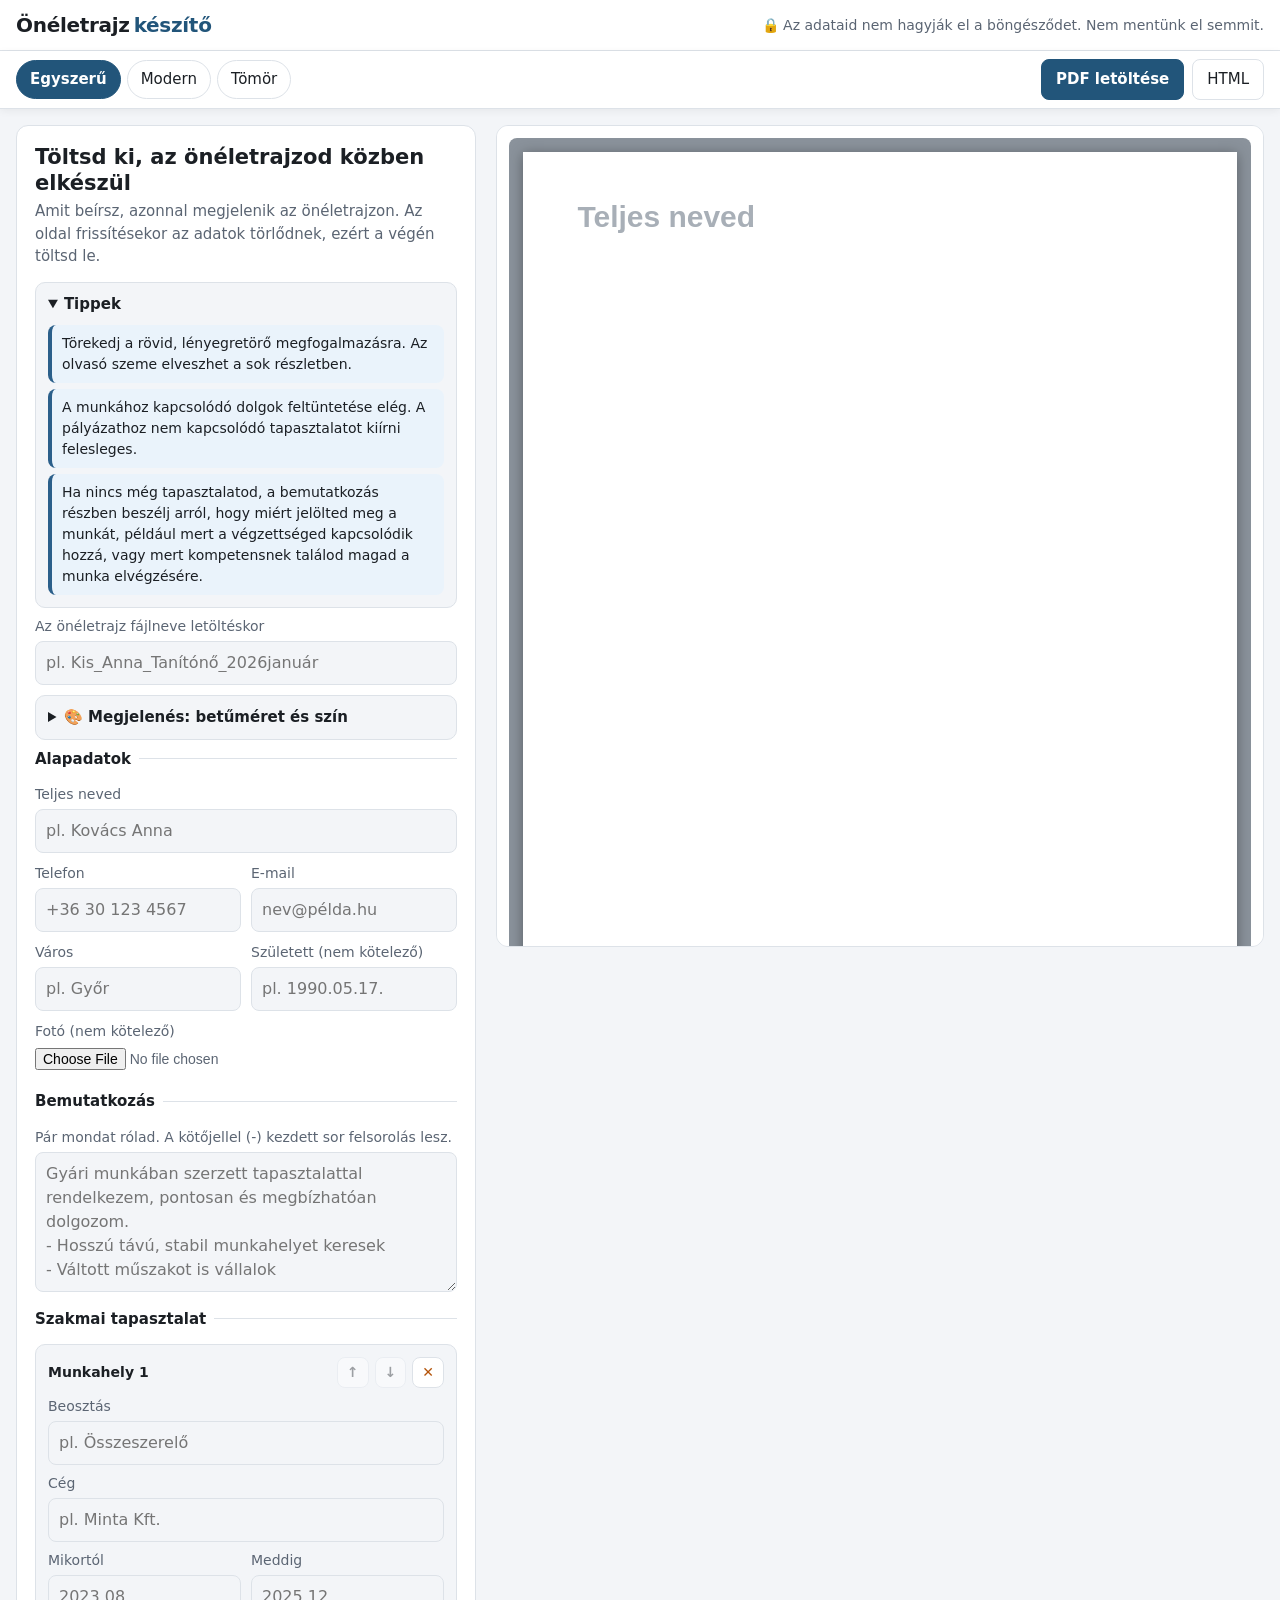
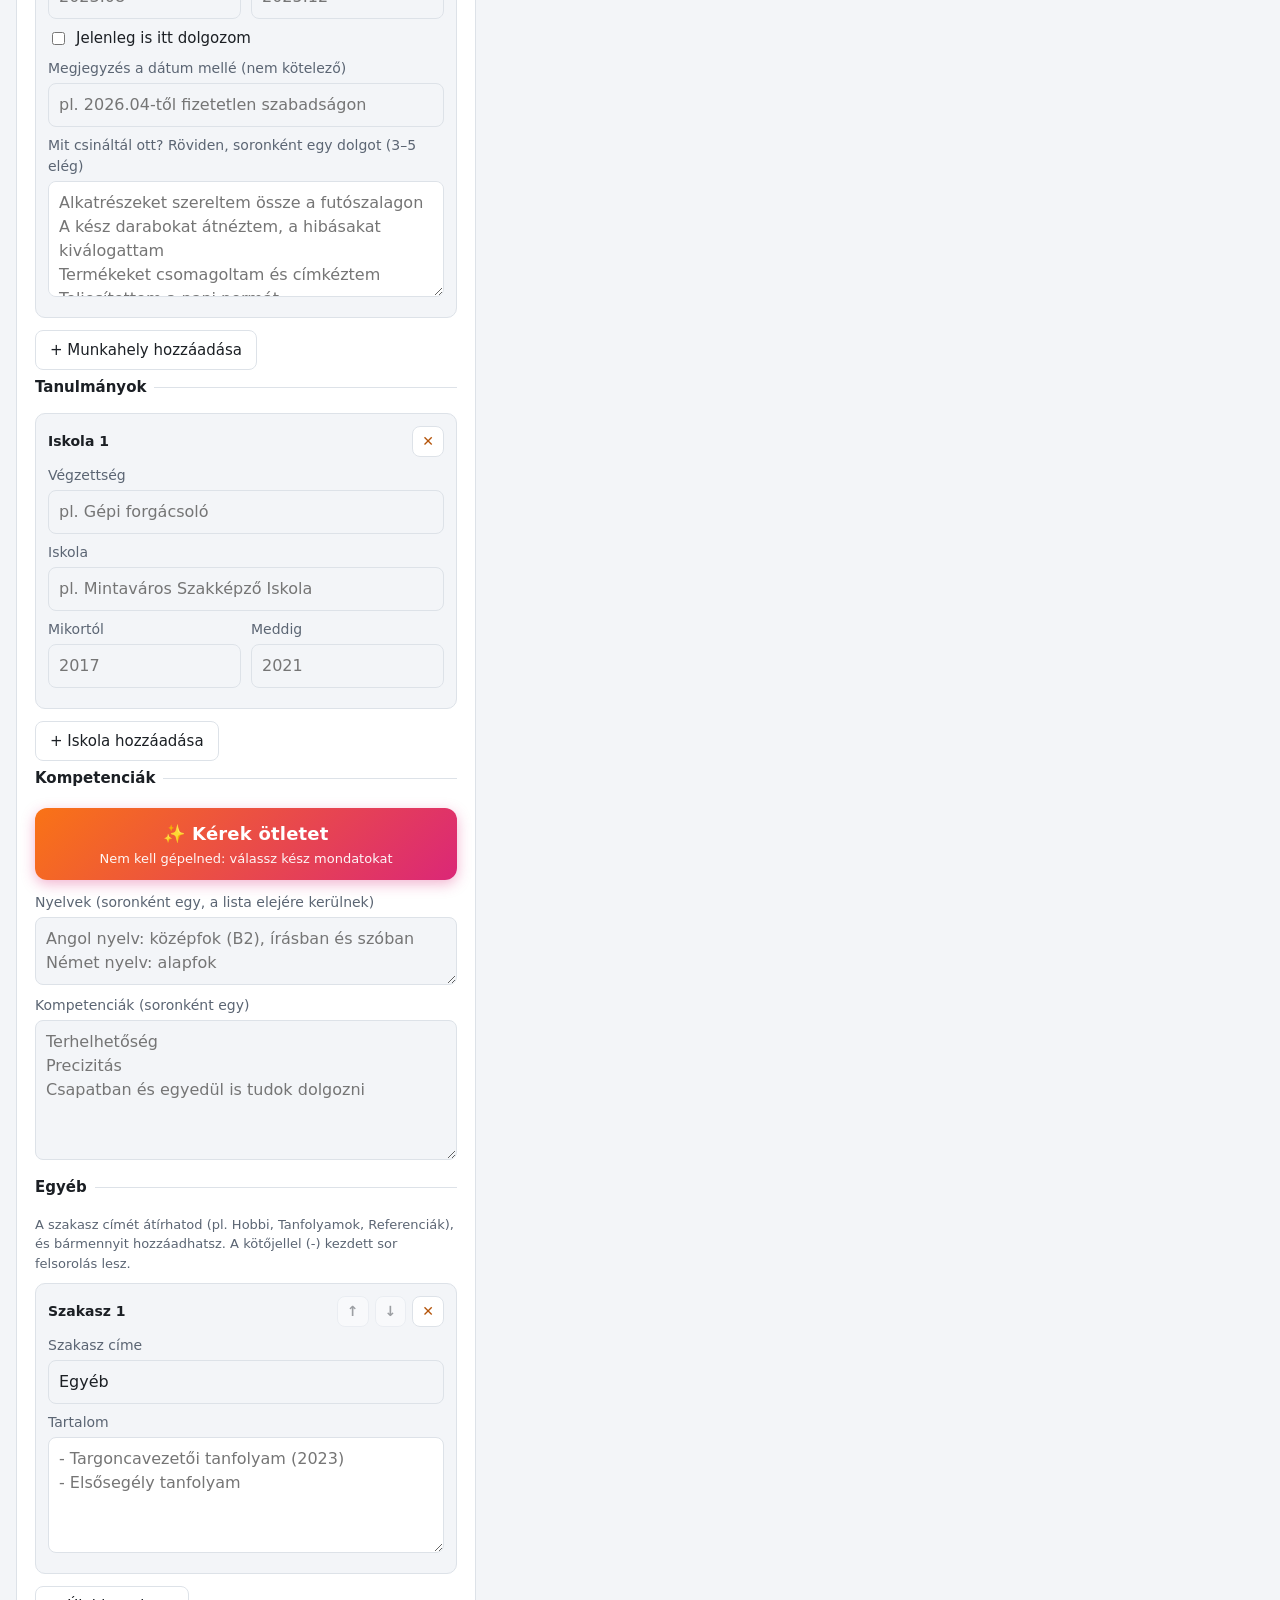
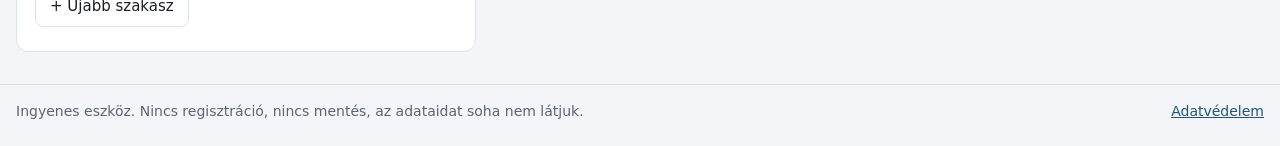
<file: index.html>
<!doctype html>
<html lang="hu">
<head>
<meta charset="utf-8">
<meta name="viewport" content="width=device-width, initial-scale=1">
<title>Önéletrajz készítő – ingyenes, regisztráció nélkül</title>
<meta name="description" content="Ingyenes magyar önéletrajz készítő. Töltsd ki az adataidat, kapj tippeket, és töltsd le PDF-ben vagy HTML-ben. Semmit nem mentünk el, minden a böngésződben marad.">
<link rel="stylesheet" href="style.css">

<!-- Az önéletrajz lap stílusa. Ez kerül a letöltött HTML-be is, ezért külön blokk.
     --fs: a betűméret-növelés (pt-ban, minden szöveghez ugyanannyit ad hozzá)
     --ac: kiemelő szín, --acd: sötétebb változat (háttérnek), --acl: világos változat -->
<style id="sheet-css">
@page { size: A4; margin: 0; }
.sheet, .sheet * { box-sizing: border-box; }
.sheet {
  --fs: 2pt; --ac: hsl(214, 50%, 35%); --acd: hsl(214, 50%, 30%); --acl: hsl(214, 75%, 82%);
  width: 210mm; min-height: 297mm; background: #fff; color: #111;
  font-family: Arial, Helvetica, "Segoe UI", sans-serif;
  font-size: calc(11.5pt + var(--fs)); line-height: 1.4;
  -webkit-print-color-adjust: exact; print-color-adjust: exact;
}
.sheet h1, .sheet h2, .sheet h3, .sheet p, .sheet ul { margin: 0; padding: 0; }
.sheet ul { list-style: none; }
.sheet .ph { color: #a8afb7; }
.sheet .item { break-inside: avoid; }
.sheet .bul li { position: relative; padding-left: 5mm; margin-top: .8mm; }
.sheet .bul li::before { content: "●"; position: absolute; left: 0; top: .3mm; font-size: calc(8.5pt + var(--fs)); }
.sheet .photo { object-fit: cover; display: block; }
.sheet .when { color: #666; }

/* Egyszerű (alapértelmezett) */
.t-simple { padding: 14mm 16mm; }
.t-simple .head { display: flex; align-items: flex-start; gap: 3mm; }
.t-simple .photo { width: 32mm; height: 40mm; flex: none; }
.t-simple h1 { font-size: calc(23pt + var(--fs)); line-height: 1.15; color: var(--ac); font-weight: 700; }
.t-simple .role { font-size: calc(12.5pt + var(--fs)); color: #444; }
.t-simple .contact, .t-simple .born { color: #666; font-size: calc(12.5pt + var(--fs)); }
.t-simple .contact span + span::before { content: "|"; margin: 0 2mm; }
.t-simple h2 { font-size: calc(12.5pt + var(--fs)); line-height: 1.1; text-transform: uppercase; color: var(--ac); font-weight: 700; border-bottom: .3mm solid var(--ac); margin: 5mm 0 2mm; padding-bottom: .2mm; }
.t-simple p { margin-bottom: 1.5mm; }
.t-simple .bul { margin: 1.5mm 0 0 3mm; }
.t-simple .item { margin-bottom: 3.2mm; }
.t-simple .when { display: block; font-size: calc(11pt + var(--fs)); }
.t-simple .sub { font-weight: 400; }

/* Modern */
.t-modern { display: grid; grid-template-columns: 62mm 1fr; padding: 0; }
.t-modern .aside { background: var(--acd); color: #fff; padding: 14mm 7mm; }
.t-modern .aside, .t-modern .aside * { font-weight: 400; }
.t-modern .aside .photo { width: 40mm; height: 40mm; border-radius: 50%; margin: 0 auto 7mm; }
.t-modern .aside h2 { font-size: calc(10pt + var(--fs)); text-transform: uppercase; letter-spacing: .12em; margin: 6mm 0 2mm; color: var(--acl); }
.t-modern .aside li { font-size: calc(10.2pt + var(--fs)); margin-top: 1mm; overflow-wrap: anywhere; }
.t-modern .main { padding: 15mm 12mm 14mm 11mm; }
.t-modern h1 { font-size: calc(27pt + var(--fs)); line-height: 1.08; color: var(--acd); }
.t-modern .role { font-size: calc(13pt + var(--fs)); color: #5b6573; margin-top: 1.5mm; }
.t-modern .main h2 { font-size: calc(11pt + var(--fs)); font-weight: 700; text-transform: uppercase; letter-spacing: .14em; color: var(--acd); margin: 7mm 0 2.5mm; }
.t-modern .main p { margin-bottom: 1.5mm; }
.t-modern .item { margin-bottom: 3.5mm; padding-left: 3.5mm; border-left: .7mm solid var(--acl); }
.t-modern .when { display: block; font-size: calc(10pt + var(--fs)); }
.t-modern .sub { color: #5b6573; font-weight: 400; }

/* Tömör */
.t-compact { padding: 13mm 14mm; font-size: calc(10.5pt + var(--fs)); line-height: 1.38; }
.t-compact .head { display: flex; gap: 6mm; align-items: center; }
.t-compact .photo { width: 24mm; height: 24mm; border-radius: 3mm; flex: none; }
.t-compact h1 { font-size: calc(23pt + var(--fs)); line-height: 1.1; color: var(--ac); }
.t-compact .role { font-size: calc(12pt + var(--fs)); color: #444; }
.t-compact .contact { margin-top: 1mm; font-size: calc(10pt + var(--fs)); display: flex; flex-wrap: wrap; gap: 0 4mm; color: #3a424b; }
.t-compact .born { font-size: calc(10pt + var(--fs)); color: #3a424b; }
.t-compact h2 { font-size: calc(10pt + var(--fs)); text-transform: uppercase; letter-spacing: .12em; color: #fff; background: var(--acd); padding: .8mm 2.5mm; margin: 4.5mm 0 2mm; }
.t-compact p { margin-bottom: 1mm; }
.t-compact .item { margin-bottom: 2.5mm; }
.t-compact .row { display: flex; justify-content: space-between; gap: 5mm; }
.t-compact .when { font-size: calc(10pt + var(--fs)); white-space: nowrap; }
.t-compact .sub { font-weight: 400; color: #444; }
.t-compact .cols { columns: 2; column-gap: 8mm; }
</style>
</head>
<body>

<header class="top no-print">
  <div class="wrap">
    <a class="brand" href="./">Önéletrajz<span>készítő</span></a>
    <p class="privacy">🔒 Az adataid nem hagyják el a böngésződet. Nem mentünk el semmit.</p>
  </div>
</header>

<!-- Mindig látható sáv: sablon és letöltés -->
<div class="bar no-print">
  <div class="wrap bar-in">
    <div class="tpls" role="radiogroup" aria-label="Sablon">
      <label><input type="radio" name="tpl" value="simple" checked><span>Egyszerű</span></label>
      <label><input type="radio" name="tpl" value="modern"><span>Modern</span></label>
      <label><input type="radio" name="tpl" value="compact"><span>Tömör</span></label>
    </div>
    <div class="actions">
      <button type="button" id="btn-print" class="primary">PDF<span class="long"> letöltése</span></button>
      <button type="button" id="btn-html" class="ghost">HTML</button>
    </div>
  </div>
</div>

<main class="app wrap">

  <!-- ELŐNÉZET (mobilon felül, gépen jobb oldalt) -->
  <section class="panel preview" aria-label="Előnézet">
    <div class="stage" id="stage">
      <div id="sheet-wrap"></div>
    </div>
    <p class="hint no-print center">PDF-nél a nyomtatási ablakban válaszd a „Mentés PDF-ként” lehetőséget, és kapcsold ki a „Fejlécek és láblécek” négyzetet.</p>
  </section>

  <!-- ŰRLAP -->
  <section class="panel form no-print" aria-label="Adatok">
    <h1 class="page-title">Töltsd ki, az önéletrajzod közben elkészül</h1>
    <p class="lead">Amit beírsz, azonnal megjelenik az önéletrajzon. Az oldal frissítésekor az adatok törlődnek, ezért a végén töltsd le.</p>

    <details class="tipsbox" open>
      <summary>Tippek</summary>
      <div class="tips">
        <div class="tip info">Törekedj a rövid, lényegretörő megfogalmazásra. Az olvasó szeme elveszhet a sok részletben.</div>
        <div class="tip info">A munkához kapcsolódó dolgok feltüntetése elég. A pályázathoz nem kapcsolódó tapasztalatot kiírni felesleges.</div>
        <div class="tip info">Ha nincs még tapasztalatod, a bemutatkozás részben beszélj arról, hogy miért jelölted meg a munkát, például mert a végzettséged kapcsolódik hozzá, vagy mert kompetensnek találod magad a munka elvégzésére.</div>
      </div>
    </details>

    <label class="filename">Az önéletrajz fájlneve letöltéskor
      <input data-key="fileName" spellcheck="false" autocomplete="off" placeholder="pl. Kis_Anna_Tanítónő_2026január">
    </label>

    <details class="tipsbox look">
      <summary>🎨 Megjelenés: betűméret és szín</summary>
      <div class="look-in">
        <div class="look-row">
          <span class="look-label">Betűméret</span>
          <div class="stepper">
            <button type="button" id="fs-minus" class="ghost" aria-label="Betűméret csökkentése 2 ponttal">A−</button>
            <output id="fs-label" aria-live="polite">alap</output>
            <button type="button" id="fs-plus" class="ghost" aria-label="Betűméret növelése 2 ponttal">A+</button>
          </div>
        </div>
        <p class="hint">Minden lépés minden szöveghez 2 pontot ad hozzá.</p>

        <div class="look-row">
          <span class="look-label">Szín</span>
          <span class="swatch" id="swatch" aria-hidden="true"></span>
          <button type="button" id="color-reset" class="ghost mini">Alap szín</button>
        </div>
        <label class="rangelab">Árnyalat
          <input type="range" id="hue" class="range hue" min="0" max="360" step="1" value="214" aria-label="Szín árnyalata">
        </label>
        <label class="rangelab">Világosabb – sötétebb
          <input type="range" id="light" class="range light" min="20" max="45" step="1" value="35" aria-label="Szín világossága">
        </label>
      </div>
    </details>

    <fieldset>
      <legend>Alapadatok</legend>
      <label>Teljes neved
        <input data-key="name" autocomplete="name" autocapitalize="words" spellcheck="true" lang="hu" placeholder="pl. Kovács Anna">
      </label>
      <div class="two">
        <label>Telefon
          <input data-key="phone" type="tel" autocomplete="tel" placeholder="+36 30 123 4567">
        </label>
        <label>E-mail
          <input data-key="email" type="email" autocomplete="email" autocapitalize="none" autocorrect="off" spellcheck="false" placeholder="nev@példa.hu">
        </label>
      </div>
      <div class="two">
        <label>Város
          <input data-key="city" spellcheck="true" lang="hu" placeholder="pl. Győr">
        </label>
        <label>Született (nem kötelező)
          <input data-key="born" placeholder="pl. 1990.05.17.">
        </label>
      </div>
      <div class="photo-row">
        <label class="filebtn">Fotó (nem kötelező)
          <input id="f-photo" type="file" accept="image/*">
        </label>
        <button type="button" id="photo-remove" class="ghost" hidden>Fotó törlése</button>
      </div>
    </fieldset>

    <fieldset>
      <legend>Bemutatkozás</legend>
      <label>Pár mondat rólad. A kötőjellel (-) kezdett sor felsorolás lesz.
        <textarea data-key="summary" rows="5" spellcheck="true" lang="hu" placeholder="Gyári munkában szerzett tapasztalattal rendelkezem, pontosan és megbízhatóan dolgozom.&#10;- Hosszú távú, stabil munkahelyet keresek&#10;- Váltott műszakot is vállalok"></textarea>
      </label>
    </fieldset>

    <fieldset>
      <legend>Szakmai tapasztalat</legend>
      <div id="jobs-list"></div>
      <button type="button" id="add-job" class="ghost">+ Munkahely hozzáadása</button>
    </fieldset>

    <fieldset>
      <legend>Tanulmányok</legend>
      <div id="edus-list"></div>
      <button type="button" id="add-edu" class="ghost">+ Iskola hozzáadása</button>
    </fieldset>

    <fieldset>
      <legend>Kompetenciák</legend>
      <button type="button" id="ideas-btn" class="ideas-btn" aria-expanded="false" aria-controls="ideas"><span class="ib-main">✨ Kérek ötletet</span><span class="ib-sub">Nem kell gépelned: válassz kész mondatokat</span></button>
      <label>Nyelvek (soronként egy, a lista elejére kerülnek)
        <textarea data-key="langs" rows="2" spellcheck="true" lang="hu" placeholder="Angol nyelv: középfok (B2), írásban és szóban&#10;Német nyelv: alapfok"></textarea>
      </label>
      <label>Kompetenciák (soronként egy)
        <textarea data-key="skills" id="f-skills" rows="5" spellcheck="true" lang="hu" placeholder="Terhelhetőség&#10;Precizitás&#10;Csapatban és egyedül is tudok dolgozni"></textarea>
      </label>
      <div id="ideas" class="ideas" hidden>
        <p class="hint">Válassz területet, majd koppints a mondatokra. Újra koppintva kiveszed.</p>
        <div class="chips" id="idea-cats" role="tablist" aria-label="Terület"></div>
        <div class="pills" id="idea-list"></div>
      </div>
    </fieldset>

    <fieldset>
      <legend>Egyéb</legend>
      <p class="hint">A szakasz címét átírhatod (pl. Hobbi, Tanfolyamok, Referenciák), és bármennyit hozzáadhatsz. A kötőjellel (-) kezdett sor felsorolás lesz.</p>
      <div id="others-list"></div>
      <button type="button" id="add-other" class="ghost">+ Újabb szakasz</button>
    </fieldset>
  </section>
</main>

<!-- Ide jöhet majd hirdetés, a lap és az űrlap közé nem, csak az oldal aljára. -->
<footer class="foot no-print">
  <div class="wrap">
    <p>Ingyenes eszköz. Nincs regisztráció, nincs mentés, az adataidat soha nem látjuk.</p>
    <p><a href="adatvedelem.html">Adatvédelem</a></p>
  </div>
</footer>

<script src="app.js"></script>
</body>
</html>
</file>
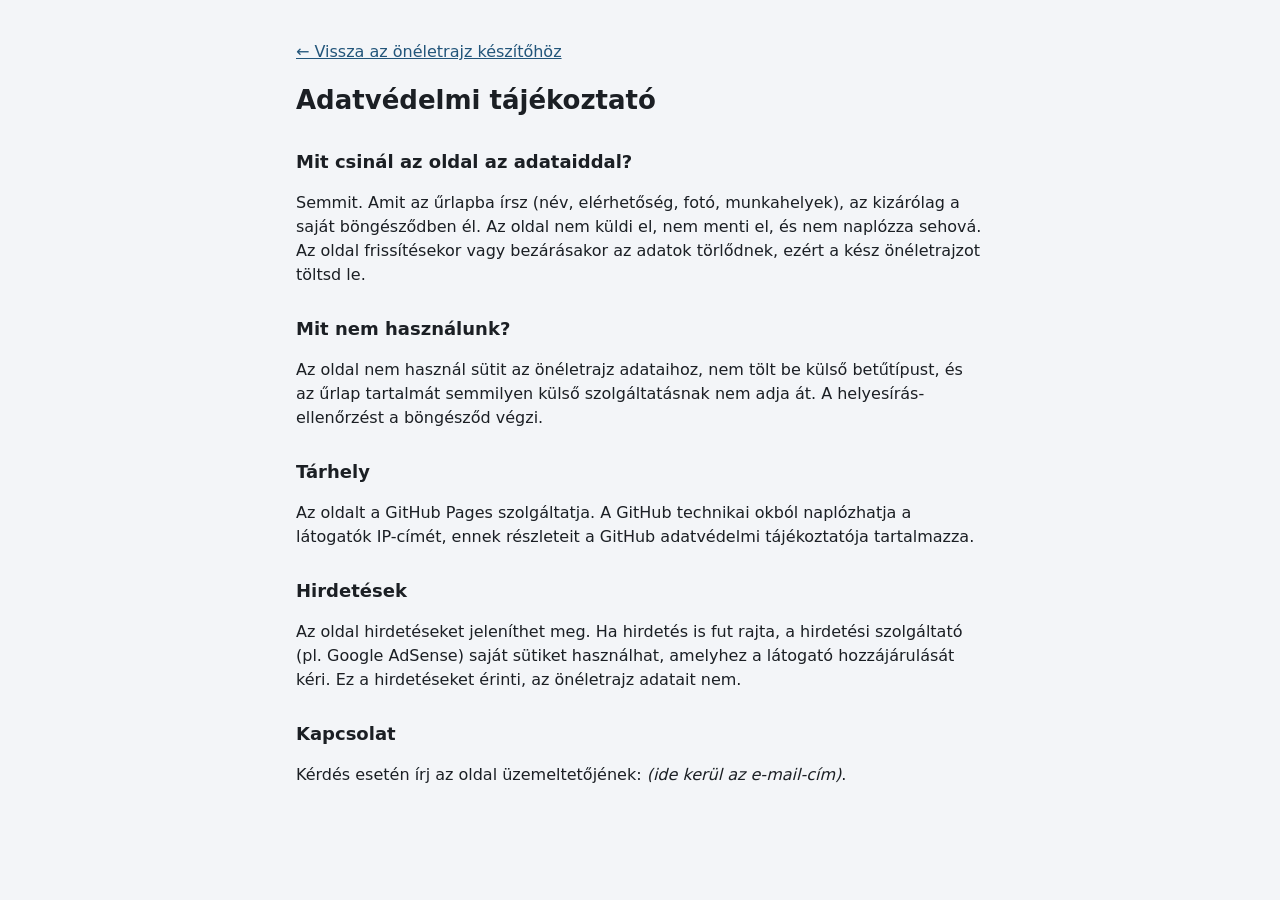
<file: adatvedelem.html>
<!doctype html>
<html lang="hu">
<head>
<meta charset="utf-8">
<meta name="viewport" content="width=device-width, initial-scale=1">
<title>Adatvédelem – Önéletrajz készítő</title>
<link rel="stylesheet" href="style.css">
<style>.doc{max-width:720px;margin:0 auto;padding:24px 16px 48px}.doc h1{font-size:26px}.doc h2{font-size:18px;margin-top:28px}.doc a{color:var(--accent)}</style>
</head>
<body>
<div class="doc">
  <p><a href="./">← Vissza az önéletrajz készítőhöz</a></p>
  <h1>Adatvédelmi tájékoztató</h1>

  <h2>Mit csinál az oldal az adataiddal?</h2>
  <p>Semmit. Amit az űrlapba írsz (név, elérhetőség, fotó, munkahelyek), az kizárólag a saját böngésződben él. Az oldal nem küldi el, nem menti el, és nem naplózza sehová. Az oldal frissítésekor vagy bezárásakor az adatok törlődnek, ezért a kész önéletrajzot töltsd le.</p>

  <h2>Mit nem használunk?</h2>
  <p>Az oldal nem használ sütit az önéletrajz adataihoz, nem tölt be külső betűtípust, és az űrlap tartalmát semmilyen külső szolgáltatásnak nem adja át. A helyesírás-ellenőrzést a böngésződ végzi.</p>

  <h2>Tárhely</h2>
  <p>Az oldalt a GitHub Pages szolgáltatja. A GitHub technikai okból naplózhatja a látogatók IP-címét, ennek részleteit a GitHub adatvédelmi tájékoztatója tartalmazza.</p>

  <h2>Hirdetések</h2>
  <p>Az oldal hirdetéseket jeleníthet meg. Ha hirdetés is fut rajta, a hirdetési szolgáltató (pl. Google AdSense) saját sütiket használhat, amelyhez a látogató hozzájárulását kéri. Ez a hirdetéseket érinti, az önéletrajz adatait nem.</p>

  <h2>Kapcsolat</h2>
  <p>Kérdés esetén írj az oldal üzemeltetőjének: <em>(ide kerül az e-mail-cím)</em>.</p>
</div>
</body>
</html>
</file>
<file: style.css>
:root {
  --bg: #f3f5f8; --card: #fff; --ink: #1b1f24; --muted: #5b6573; --line: #dde2e8;
  --accent: #22557a; --accent-ink: #fff; --warn: #b4540a; --warn-bg: #fff4e8; --info: #2b5f8a; --info-bg: #eaf3fb; --ok: #1d6b44; --ok-bg: #e8f6ee;
  --bar: 58px;
}
@media (prefers-color-scheme: dark) {
  :root { --bg: #14181d; --card: #1c2229; --ink: #e8ecf1; --muted: #9aa5b1; --line: #2c353f;
    --accent: #5aa6d6; --accent-ink: #0c1620; --warn: #f0a560; --warn-bg: #2b2016; --info: #86bde8; --info-bg: #172433; --ok: #6fd09b; --ok-bg: #14281d; }
}
* { box-sizing: border-box; }
html { -webkit-text-size-adjust: 100%; }
body { margin: 0; background: var(--bg); color: var(--ink); font: 16px/1.5 system-ui, -apple-system, "Segoe UI", Roboto, Arial, sans-serif; }
.wrap { max-width: 1400px; margin: 0 auto; padding: 0 16px; }

.top { background: var(--card); border-bottom: 1px solid var(--line); }
.top .wrap { display: flex; flex-wrap: wrap; gap: 4px 20px; align-items: center; justify-content: space-between; padding-top: 10px; padding-bottom: 10px; }
.brand { font-weight: 800; font-size: 20px; color: var(--ink); text-decoration: none; letter-spacing: -.3px; }
.brand span { color: var(--accent); margin-left: 4px; }
.privacy { margin: 0; font-size: 14px; color: var(--muted); }

/* mindig látható sablon- és letöltősáv */
.bar { position: sticky; top: 0; z-index: 20; background: var(--card); border-bottom: 1px solid var(--line); box-shadow: 0 2px 8px rgba(0,0,0,.06); }
.bar-in { display: flex; flex-wrap: wrap; gap: 8px 12px; justify-content: space-between; align-items: center; padding-top: 8px; padding-bottom: 8px; }
.tpls { display: flex; gap: 6px; flex-wrap: wrap; }
.tpls label { margin: 0; }
.tpls input { position: absolute; opacity: 0; pointer-events: none; }
.tpls span { display: inline-block; padding: 7px 13px; border: 1px solid var(--line); border-radius: 999px; color: var(--ink); cursor: pointer; font-size: 15px; }
.tpls input:checked + span { background: var(--accent); color: var(--accent-ink); border-color: var(--accent); font-weight: 600; }
.tpls input:focus-visible + span { outline: 2px solid var(--accent); outline-offset: 2px; }
.actions { display: flex; gap: 8px; }

/* elrendezés: gépen az űrlap bal, az előnézet jobb oldalt; mobilon az előnézet van felül */
.app { display: grid; grid-template-columns: minmax(340px, 460px) 1fr; gap: 20px; padding-top: 16px; padding-bottom: 32px; align-items: start; }
.panel { background: var(--card); border: 1px solid var(--line); border-radius: 12px; padding: 18px; min-width: 0; }
.form { grid-column: 1; grid-row: 1; }
.preview { grid-column: 2; grid-row: 1; position: sticky; top: calc(var(--bar) + 10px); max-height: calc(100vh - var(--bar) - 20px); overflow: auto; padding: 12px; }
.page-title { font-size: 21px; line-height: 1.25; margin: 0 0 4px; }
.lead { margin: 0 0 14px; color: var(--muted); font-size: 15px; }

fieldset { border: 0; border-top: 1px solid var(--line); margin: 0; padding: 14px 0 6px; min-width: 0; }
legend { font-weight: 700; padding: 0 8px 0 0; font-size: 15px; }
label { display: block; font-size: 14px; color: var(--muted); margin-bottom: 10px; }
input:not([type=checkbox]):not([type=radio]):not([type=file]):not([type=range]), textarea {
  display: block; width: 100%; margin-top: 4px; padding: 9px 10px; font: inherit; font-size: 16px; color: var(--ink);
  background: var(--bg); border: 1px solid var(--line); border-radius: 8px;
}
input:focus, textarea:focus, button:focus-visible, select:focus { outline: 2px solid var(--accent); outline-offset: 1px; }
textarea { resize: vertical; }
.two { display: grid; grid-template-columns: 1fr 1fr; gap: 0 10px; }
.check { display: flex; align-items: center; gap: 8px; color: var(--ink); font-size: 15px; }
.hint { font-size: 13px; color: var(--muted); margin: 2px 0 10px; }
.center { text-align: center; margin: 8px 0 0; }
.photo-row { display: flex; gap: 10px; align-items: center; flex-wrap: wrap; margin-bottom: 4px; }
.filebtn input { display: block; margin-top: 6px; max-width: 100%; font-size: 14px; }

button { font: inherit; font-size: 15px; cursor: pointer; border-radius: 8px; padding: 8px 14px; border: 1px solid var(--line); background: var(--card); color: var(--ink); }
button.primary { background: var(--accent); color: var(--accent-ink); border-color: var(--accent); font-weight: 700; }
button.ghost:hover { background: var(--bg); }
button.primary:hover { filter: brightness(1.08); }
button.mini { padding: 4px 9px; font-size: 14px; }
button.danger { color: var(--warn); }
button:disabled { opacity: .4; cursor: default; }

.card { border: 1px solid var(--line); border-radius: 10px; padding: 12px; margin-bottom: 12px; background: var(--bg); }
.card .head { display: flex; justify-content: space-between; align-items: center; margin-bottom: 8px; font-weight: 600; font-size: 14px; }
.card .head .btns { display: flex; gap: 6px; }
.card label { margin-bottom: 8px; }
.card input:not([type=checkbox]), .card textarea { background: var(--card); }

/* feltűnő "Kérek ötletet" gomb */
.ideas-btn { display: block; width: 100%; margin: 4px 0 12px; padding: 12px 14px; text-align: center; color: #fff; border: 0; border-radius: 12px;
  background: linear-gradient(135deg, #f97316, #db2777); box-shadow: 0 4px 14px rgba(219,39,119,.35); animation: ideapulse 2.4s ease-in-out infinite; }
.ideas-btn:hover { filter: brightness(1.07); }
.ideas-btn[aria-expanded=true] { animation: none; }
.ib-main { display: block; font-size: 18px; font-weight: 800; letter-spacing: .2px; }
.ib-sub { display: block; font-size: 13px; opacity: .95; margin-top: 2px; }
@keyframes ideapulse { 0%, 100% { box-shadow: 0 4px 14px rgba(219,39,119,.35); } 50% { box-shadow: 0 4px 22px 4px rgba(249,115,22,.65); } }
@media (prefers-reduced-motion: reduce) { .ideas-btn { animation: none; } }

/* kompetencia-ötletek */
.ideas { margin: 10px 0 4px; padding: 12px; border: 1px solid var(--line); border-radius: 10px; background: var(--bg); }
.chips { display: flex; flex-wrap: wrap; gap: 6px; margin-bottom: 10px; }
.chip { padding: 6px 11px; border-radius: 999px; font-size: 14px; }
.chip[aria-selected=true] { background: var(--accent); color: var(--accent-ink); border-color: var(--accent); font-weight: 600; }
.pills { display: flex; flex-direction: column; gap: 6px; }
.pill { text-align: left; display: flex; gap: 10px; align-items: baseline; padding: 8px 10px; font-size: 15px; background: var(--card); }
.pill .mark { flex: none; width: 1.2em; font-weight: 700; color: var(--accent); }
.pill[aria-pressed=true] { border-color: var(--accent); background: var(--info-bg); }

/* jogosítvány-kategória felvillanó */
.licnote { margin: 2px 0 4px; padding: 10px 12px; border: 2px solid var(--warn); background: var(--warn-bg); border-radius: 10px; animation: licflash 1s ease-out 2; }
.licnote strong { display: block; font-size: 14px; margin-bottom: 8px; }
.lic-btns { display: flex; flex-wrap: wrap; gap: 6px; }
.lic-btns button { min-width: 44px; font-weight: 700; }
.lic-btns button[aria-pressed=true] { background: var(--accent); color: var(--accent-ink); border-color: var(--accent); }
@keyframes licflash { 0% { box-shadow: 0 0 0 0 var(--warn); } 60% { box-shadow: 0 0 0 8px transparent; } 100% { box-shadow: 0 0 0 0 transparent; } }
@media (prefers-reduced-motion: reduce) { .licnote { animation: none; } }

/* tippek */
.tipsbox { margin-bottom: 8px; border: 1px solid var(--line); border-radius: 10px; padding: 0 12px; background: var(--bg); }
.tipsbox summary { cursor: pointer; padding: 10px 0; font-weight: 600; font-size: 15px; }
.tips { display: grid; gap: 6px; padding-bottom: 12px; }
.tip { font-size: 14px; padding: 8px 10px; border-radius: 8px; border-left: 4px solid; }
.tip.warn { background: var(--warn-bg); border-color: var(--warn); }
.tip.info { background: var(--info-bg); border-color: var(--info); }
.tip.ok { background: var(--ok-bg); border-color: var(--ok); }
.tip b { margin-right: 4px; }

/* megjelenés: betűméret és szín */
.look { --sw-hue: 214; --sw-l: 35; }
.look-in { padding-bottom: 12px; }
.look-row { display: flex; align-items: center; gap: 10px; flex-wrap: wrap; margin-top: 4px; }
.look-label { font-size: 14px; color: var(--muted); min-width: 70px; }
.stepper { display: flex; align-items: center; gap: 8px; }
.stepper button { min-width: 48px; font-weight: 700; }
.stepper output { min-width: 64px; text-align: center; font-size: 15px; }
.swatch { width: 34px; height: 34px; border-radius: 8px; border: 1px solid var(--line); background: hsl(var(--sw-hue), 50%, calc(var(--sw-l) * 1%)); }
.rangelab { margin: 12px 0 0; }
input.range { -webkit-appearance: none; appearance: none; display: block; width: 100%; height: 16px; margin: 8px 0 0; padding: 0; border: 1px solid var(--line); border-radius: 8px; cursor: pointer; }
input.range.hue { background: linear-gradient(to right, hsl(0,50%,40%), hsl(30,50%,40%), hsl(60,50%,40%), hsl(90,50%,40%), hsl(120,50%,40%), hsl(150,50%,40%), hsl(180,50%,40%), hsl(210,50%,40%), hsl(240,50%,40%), hsl(270,50%,40%), hsl(300,50%,40%), hsl(330,50%,40%), hsl(360,50%,40%)); }
input.range.light { background: linear-gradient(to right, hsl(var(--sw-hue), 50%, 20%), hsl(var(--sw-hue), 50%, 45%)); }
input.range::-webkit-slider-thumb { -webkit-appearance: none; appearance: none; width: 26px; height: 26px; border-radius: 50%; background: #fff; border: 3px solid #333; box-shadow: 0 1px 4px rgba(0,0,0,.3); }
input.range::-moz-range-thumb { width: 20px; height: 20px; border-radius: 50%; background: #fff; border: 3px solid #333; }
input.range::-moz-range-track { background: transparent; }

.stage { background: #8a929b; border-radius: 8px; padding: 14px; overflow: hidden; }
#sheet-wrap { transform-origin: top left; box-shadow: 0 2px 14px rgba(0,0,0,.35); }

.foot { border-top: 1px solid var(--line); color: var(--muted); font-size: 14px; }
.foot .wrap { display: flex; justify-content: space-between; flex-wrap: wrap; gap: 8px; padding-top: 16px; padding-bottom: 24px; }
.foot p { margin: 0; }
.foot a { color: var(--accent); }

@media (max-width: 980px) {
  :root { --bar: 52px; }
  .app { grid-template-columns: 1fr; gap: 14px; }
  .form, .preview { grid-column: 1; grid-row: auto; }
  .preview { position: static; max-height: none; overflow: visible; padding: 8px; }
  .stage { padding: 6px; }
  .privacy { font-size: 13px; }
}
@media (max-width: 480px) {
  :root { --bar: 46px; }
  .two { grid-template-columns: 1fr; }
  .bar-in { flex-wrap: nowrap; gap: 6px; padding-left: 10px; padding-right: 10px; padding-top: 6px; padding-bottom: 6px; }
  .tpls { flex-wrap: nowrap; gap: 4px; }
  .tpls span { padding: 6px 9px; font-size: 13px; }
  .actions { gap: 4px; }
  .actions button { padding: 6px 10px; font-size: 14px; }
  .long { display: none; }
  .panel { padding: 14px; }
  .preview { padding: 6px; }
}

@media print {
  .no-print { display: none !important; }
  html, body { background: #fff !important; }
  .wrap { max-width: none; padding: 0; }
  .app { display: block; padding: 0; }
  .panel { border: 0; padding: 0; background: none; position: static; max-height: none; overflow: visible; }
  .stage { background: none; padding: 0; overflow: visible; border-radius: 0; height: auto !important; }
  #sheet-wrap { transform: none !important; box-shadow: none !important; height: auto !important; width: auto !important; margin: 0 !important; }
}
</file>
